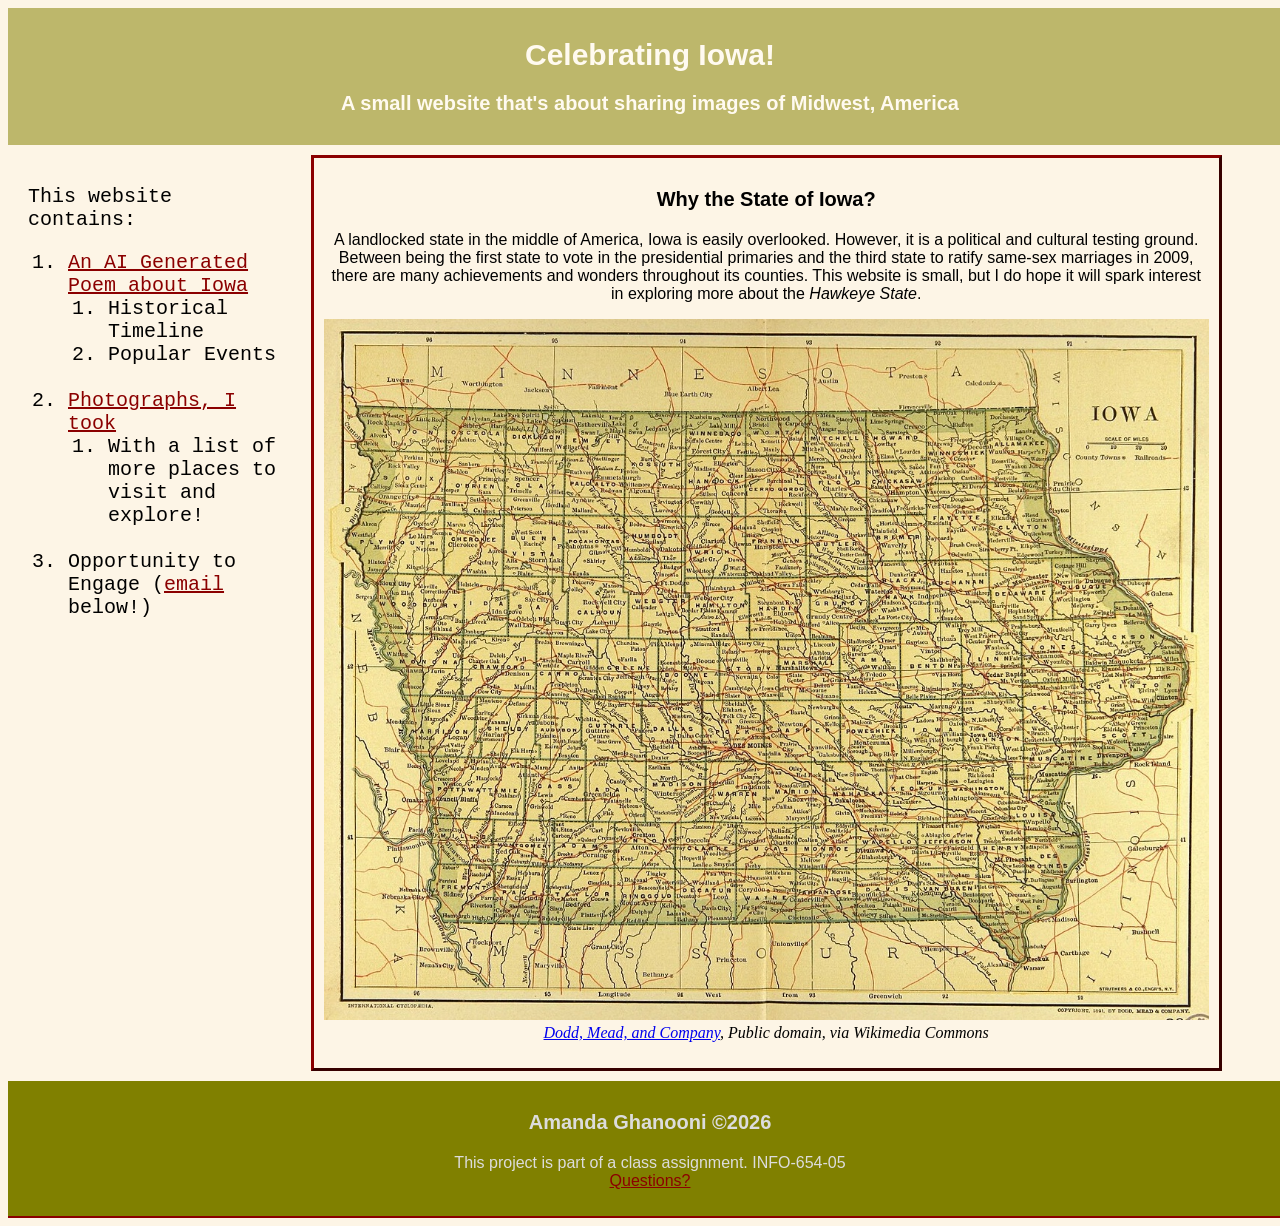
<file: index.html>
<!DOCTYPE html>
<html>
<head>
<meta charset="UTF-8">
<meta name="viewport" content="width=device-width, 
initial-scale=1.0">

<link rel="stylesheet" type="text/css" href="webprojectcss.css">
<title>HOMEWebProject</title>

<style>
</style>

</head> 

<body>

<div id="header">
	<h1>Celebrating Iowa!</h1>
	<h3>A small website that's about sharing images of Midwest, America</h3>
</div>

<div id="leftnav">
<p>This website contains:</p>
<ol>
<li><a href="about.html">An AI Generated Poem about Iowa</a>
	<ol>
	<li>Historical Timeline</li>
	<li>Popular Events</li>
</ol>	
<br>
<li><a href="work.html">Photographs, I took</a>
<ol>
	<li>With a list of more places to visit and explore!</li>
<br>
</ol>
<li>Opportunity to Engage (<a href="mailto:aghanoon@pratt.edu">email</a> below!)</li>

</ol>
</div>

<div id="centerbody">
<h3>Why the State of Iowa?</h3> 
<p>A landlocked state in the middle of America, Iowa is easily overlooked. However, it is a political and cultural testing ground. Between being the first state to vote in the presidential primaries and the third state to ratify same-sex marriages in 2009, there are many achievements and wonders throughout its counties. This website is small, but I do hope it will spark interest in exploring more about the <em>Hawkeye State</em>.</p>
 

<img src="images/Map_of_Iowa-Wiki.jpg" style="max-width: 100%;height: auto,; alt="IowaMap-Wiki"> 
 
<a href="https://commons.wikimedia.org/wiki/File:Map_of_Iowa.jpg"><em>Dodd, Mead, and Company</a>, Public domain, via Wikimedia Commons</em>

</p>
</div>


</body>
<div id="footer">

<h3>Amanda Ghanooni &copy;2026</h1>
	<p>This project is part of a class assignment. INFO-654-05
	<br/><a href="mailto:aghanoon@pratt.edu">Questions?</a></p>

</div> 

</body>
</html>
</file>
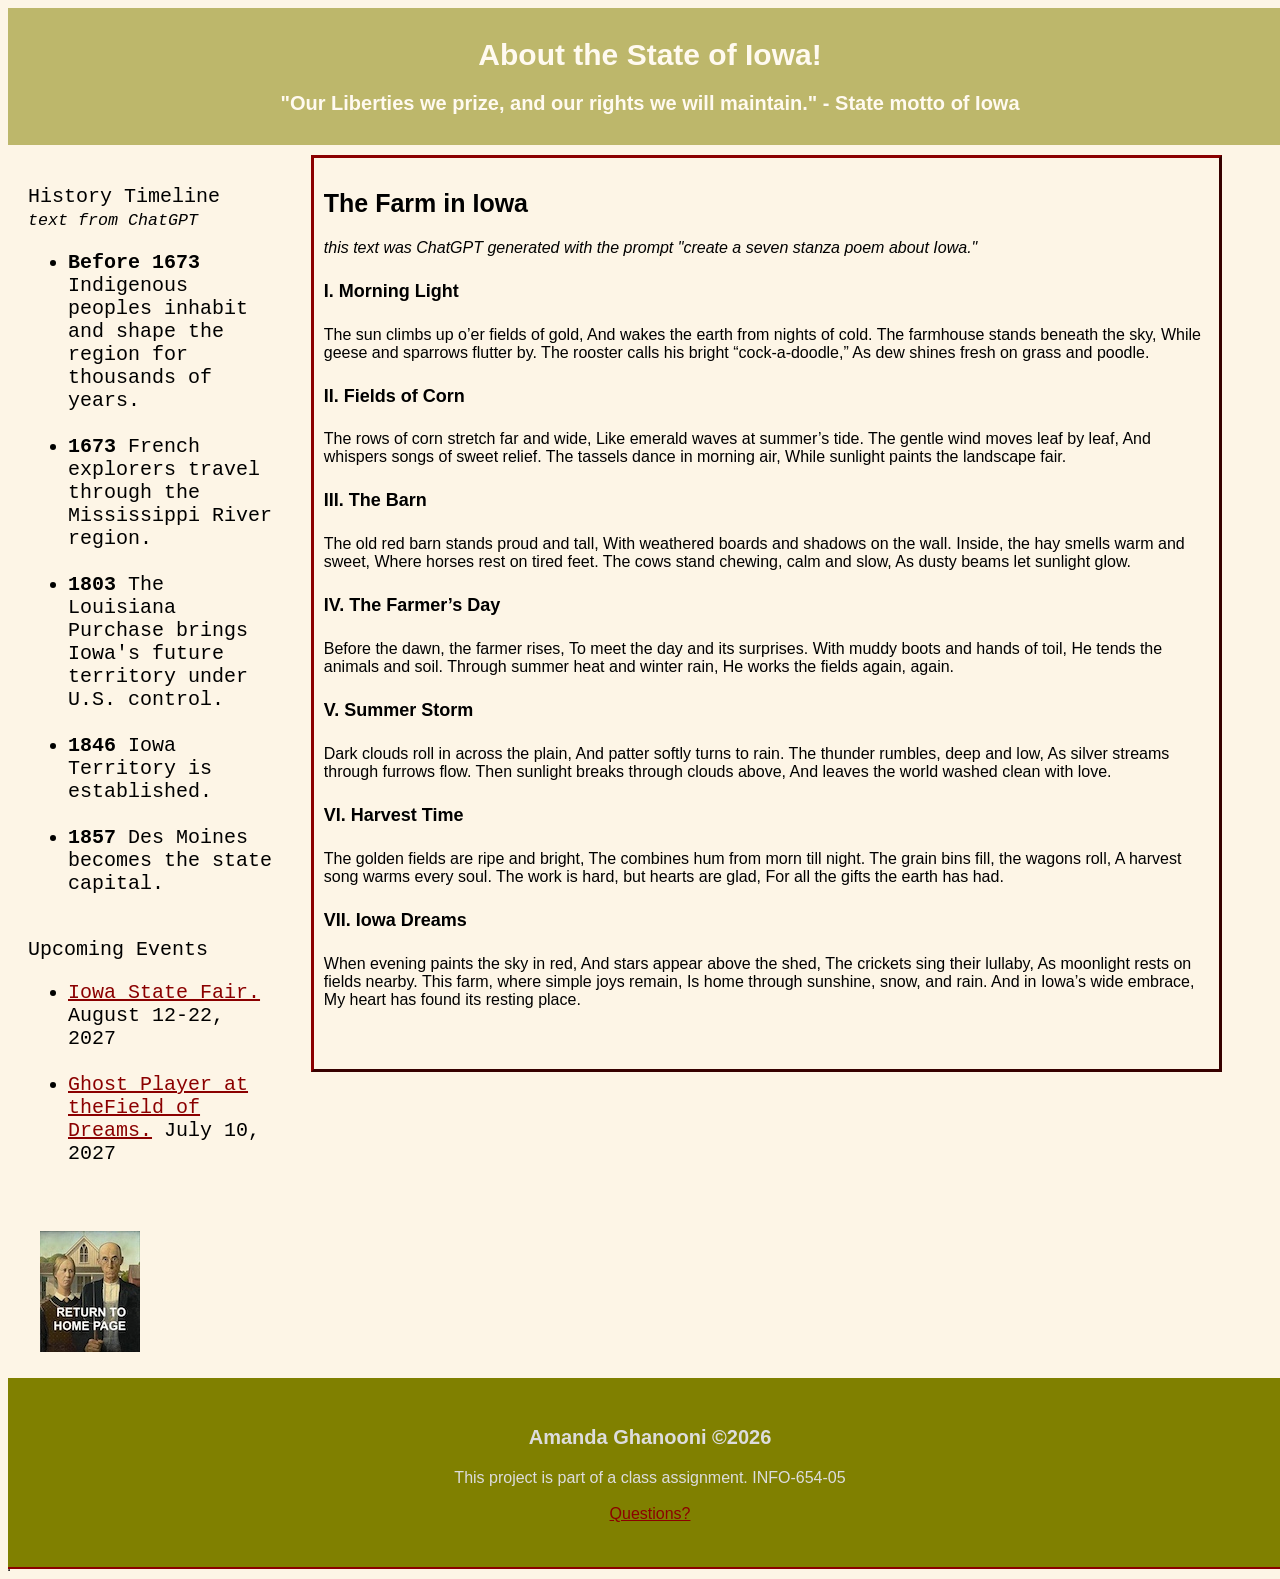
<file: about.html>
<!DOCTYPE html>
<html>
<head>

<meta charset="UTF-8">
<meta name="viewport" content="width=device-width, 
initial-scale=1.0">
<link rel="stylesheet" type="text/css" href="webprojectcss.css">

<title>ABOUTWebProject</title>

<style>

#centerbody {
  text-align:left; 
  
}


</style>

</head> 

<body>

<div id="header">
	<h1>About the State of Iowa!</h1>
	<h3>"Our Liberties we prize, and our rights we will maintain." - State motto of Iowa</h3>
</div>

<div id="leftnav">
<p>History Timeline</br>
<em><small>text from ChatGPT</small></em></p>
<ul>
<li><strong>Before 1673</strong> Indigenous peoples inhabit and shape the region for thousands of years.</li>
</br>
<li><strong>1673</strong> French explorers travel through the Mississippi River region.</li>
</br>
<li><strong>1803</strong> The Louisiana Purchase brings Iowa's future territory under U.S. control.</li>
</br>
<li><strong>1846</strong> Iowa Territory is established.</li>
</br>
<li><strong>1857</strong> Des Moines becomes the state capital.
</li>
</br>
</ul>
<p>Upcoming Events</p>
<ul>
<li><a href="https://www.iowastatefair.org/visit">Iowa State Fair.</a> August 12-22, 2027</li>
</br>
<li><a href="https://www.fieldofdreamsmoviesite.com/upcoming-events">Ghost Player at theField of Dreams.</a> July 10, 2027</li>
</br>
</ul>
</br>
<img src-align: center;> 
<a href="index.html"><img src="images/AmericanGothic-Wiki.jpeg" alt="HomePage"/>
</a>
</div>

<div id="centerbody">
<h2>The Farm in Iowa</h2>
<p><em>this text was ChatGPT generated with the prompt "create a seven stanza poem about Iowa."</em></p>
<h4>I. Morning Light</h4>
<p>The sun climbs up o’er fields of gold,
And wakes the earth from nights of cold.
The farmhouse stands beneath the sky,
While geese and sparrows flutter by.
The rooster calls his bright “cock-a-doodle,”
As dew shines fresh on grass and poodle.</p>

<h4>II. Fields of Corn</h4>
<p>The rows of corn stretch far and wide,
Like emerald waves at summer’s tide.
The gentle wind moves leaf by leaf,
And whispers songs of sweet relief.
The tassels dance in morning air,
While sunlight paints the landscape fair.</p>

<h4>III. The Barn</h4>
<p>The old red barn stands proud and tall,
With weathered boards and shadows on the wall.
Inside, the hay smells warm and sweet,
Where horses rest on tired feet.
The cows stand chewing, calm and slow,
As dusty beams let sunlight glow.</p>

<h4>IV. The Farmer’s Day</h4>
<p>Before the dawn, the farmer rises,
To meet the day and its surprises.
With muddy boots and hands of toil,
He tends the animals and soil.
Through summer heat and winter rain,
He works the fields again, again.</p>

<h4>V. Summer Storm</h4>
<p>Dark clouds roll in across the plain,
And patter softly turns to rain.
The thunder rumbles, deep and low,
As silver streams through furrows flow.
Then sunlight breaks through clouds above,
And leaves the world washed clean with love.</p>

<h4>VI. Harvest Time</h4>
<p>The golden fields are ripe and bright,
The combines hum from morn till night.
The grain bins fill, the wagons roll,
A harvest song warms every soul.
The work is hard, but hearts are glad,
For all the gifts the earth has had.</p>

<h4>VII. Iowa Dreams</h4>
<p>When evening paints the sky in red,
And stars appear above the shed,
The crickets sing their lullaby,
As moonlight rests on fields nearby.
This farm, where simple joys remain,
Is home through sunshine, snow, and rain.
And in Iowa’s wide embrace,
My heart has found its resting place. </p>
</br>
</p>

</div>

<div id="footer">
</br>
<h3>Amanda Ghanooni &copy;2026</h1>
	<p>This project is part of a class assignment. INFO-654-05</br>
	<br/><a href="mailto:aghanoon@pratt.edu">Questions?</a></p>
</br>
</div> 
</body>
<table border="1">
</file>
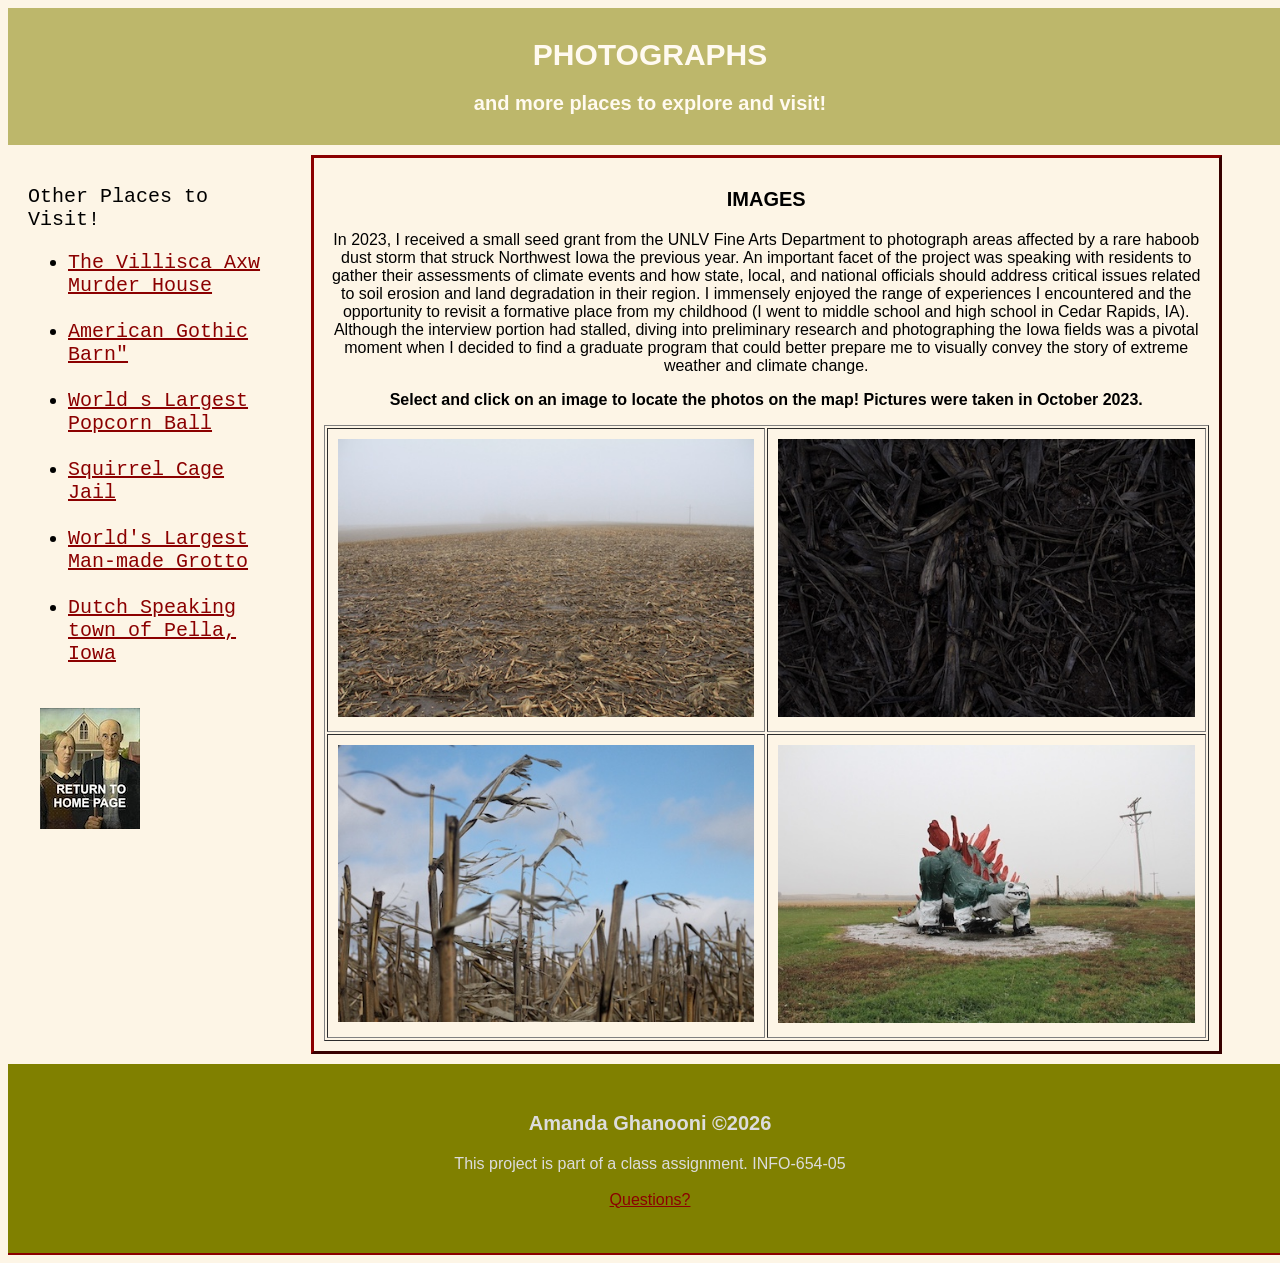
<file: work.html>
<!DOCTYPE html>
<html>
<head>
<meta name="viewport" content="width=device-width, 
initial-scale=1.0">
<meta charset="UTF-8">
<link rel="stylesheet" type="text/css" href="webprojectcss.css">


<title>PHOTOSWebProject</title>

<style>

img {max-width: 100%;height: auto;}


</style>

</head> 

<body>
<div id="header">
	<h1>PHOTOGRAPHS</h1>
	<h3>and more places to explore and visit!</h3>
</div>


<div id="leftnav">
<p>Other Places to Visit!</p>
<ul>
<li><a href="https://murderhouse.com/">The Villisca Axw Murder House</a></li>
</br>
<li><a href="https://www.google.com/maps/place/American+Gothic+Barn/@41.9176172,-91.4893626,17z/data=!3m1!4b1!4m6!3m5!1s0x87e48a87a197baf5:0xf79b45e7d999f024!8m2!3d41.9176172!4d-91.4893626!16s%2Fg%2F11c5df2pk5?entry=ttu&g_ep=EgoyMDI2MTAyMC4wIKXMDSoASAFQAw%3D%3D">American Gothic Barn"</a></li>
</br>
<li><a href="https://www.google.com/maps/place/World's+Largest+Popcorn+Ball/@42.4225232,-94.9999662,17z/data=!4m14!1m7!3m6!1s0x87ed55958074b9ff:0x333f9898a903b498!2sWorld's+Largest+Popcorn+Ball!8m2!3d42.4225232!4d-94.9999662!16s%2Fg%2F11gf1pygqw!3m5!1s0x87ed55958074b9ff:0x333f9898a903b498!8m2!3d42.4225232!4d-94.9999662!16s%2Fg%2F11gf1pygqw?entry=ttu&g_ep=EgoyMDI2MTAyMC4wIKXMDSoASAFQAw%3D%3D">World
s Largest Popcorn Ball</a></li>
</br>
<li><a href="https://www.thehistoricalsociety.org/museums/squirrel-cage-jail-1.html">Squirrel Cage Jail</a></li>
</br>
<li><a href="https://www.westbendgrotto.com/">World's Largest Man-made Grotto</a></li>
</br>
<li><a href="https://en.wikipedia.org/wiki/Pella_Dutch">Dutch Speaking town of Pella, Iowa</a></li>
</ul>
</br>
<img src-align: center;> 
<a href="index.html"><img src="images/AmericanGothic-Wiki.jpeg" alt="HomePage"/>
</a>

</div>

<div id="centerbody">
<h3>IMAGES</h3> 
<p>In 2023, I received a small seed grant from the UNLV Fine Arts Department to photograph areas affected by a rare haboob dust storm that struck Northwest Iowa the previous year. An important facet of the project was speaking with residents to gather their assessments of climate events and how state, local, and national officials should address critical issues related to soil erosion and land degradation in their region. I immensely enjoyed the range of experiences I encountered and the opportunity to revisit a formative place from my childhood (I went to middle school and high school in Cedar Rapids, IA). Although the interview portion had stalled, diving into preliminary research and photographing the Iowa fields was a pivotal moment when I decided to find a graduate program that could better prepare me to visually convey the story of extreme weather and climate change.</p>

<p><strong>Select and click on an image to locate the photos on the map! Pictures were taken in October 2023.</strong></p>

<table border="1">
<tr>
<td><a href="https://www.google.com/maps/@43.0575084,-96.0569654,434a,75y,0.4h,97.54t/data=!3m7!1e1!3m5!1sdIxy-6p3gptpmKRbf8XfpQ!2e0!6shttps:%2F%2Fstreetviewpixels-pa.clients6.google.com%2Fv1%2Fthumbnail%3Fcb_client%3Dmaps_sv.tactile%26w%3D900%26h%3D600%26pitch%3D-7.542670530265866%26panoid%3DdIxy-6p3gptpmKRbf8XfpQ%26yaw%3D0.40156707975495465!7i16384!8i8192?entry=ttu&g_ep=EgoyMDI2MTAyMC4wIKXMDSoASAFQAw%3D%3D">
<img src="images/CornHarvest-OrangeCityIowa.jpeg" alt="OrangeCityIowa"/></a> 
</td>

<td>
<a href="https://www.google.com/maps/place/Akron,+IA+51001/@42.8087235,-96.5720382,349a,75y,283.6h,72.01t/data=!3m7!1e1!3m5!1sCIABIhADycKzLghhtWfKuIoAB_dI!2e10!6shttps:%2F%2Flh3.googleusercontent.com%2Fgpms-cs-s%2FAM4Q-U9ZizMhXJx2crYZ23cG39X3FlPAhHOdDcpAwizRK7iUsWHZ3ym0mSckasWmkt0BNisWDIkVpq9Qmui_5HPoOvbhaE5XQOJyOYId1hBE2jvtrs-TvcHW4K0CESrBSMdOlMxe0VWDE6Oz18el%3Dw900-h600-k-no-pi17.987405246429375-ya76.21997346888466-ro0-fo100!7i5760!8i2880!4m6!3m5!1s0x878e700b50676f2d:0xd54ef359fa6b97bd!8m2!3d42.8287312!4d-96.5606159!16zL20vMHQyNXg?entry=ttu&g_ep=EgoyMDI2MTAyMC4wIKXMDSoASAFQAw%3D%3D"><img src="images/CornHarvest-AkronIowa.jpeg" alt="AkronIowa"/></a> 
</td>
</tr>
<tr>

<td>
<a href="https://www.google.com/maps/place/Remsen,+IA+51050/@42.8224279,-96.0574827,400a,75y,357.19h,91.37t/data=!3m7!1e1!3m5!1s3knK-SCParLHT8pOK37UoQ!2e0!6shttps:%2F%2Fstreetviewpixels-pa.clients6.google.com%2Fv1%2Fthumbnail%3Fcb_client%3Dmaps_sv.tactile%26w%3D900%26h%3D600%26pitch%3D-1.3709194849728021%26panoid%3D3knK-SCParLHT8pOK37UoQ%26yaw%3D357.19246824342383!7i16384!8i8192!4m6!3m5!1s0x878dbbc4ad6e8e0f:0x6d860620f82ee71d!8m2!3d42.8125933!4d-95.9733503!16zL20vMHQyOG4?entry=ttu&g_ep=EgoyMDI2MTAyMC4wIKXMDSoASAFQAw%3D%3D">
<img src="images/Field-RemsenIowa.jpeg" alt="RemsenIowa"/></a>

<td><a href="https://www.google.com/maps/place/Stegosaurus+of+Akron/@42.8159446,-96.5677633,17z/data=!3m1!4b1!4m6!3m5!1s0x878e71e7445b5a1f:0x4366f494ff942b25!8m2!3d42.8159446!4d-96.5677633!16s%2Fg%2F11j1_gmh9m?entry=ttu&g_ep=EgoyMDI2MTAyMC4wIKXMDSoASAFQAw%3D%3D">
<img src="images/Stegosaurus-AkronIowa.jpeg" alt="StegosaurusIowa"/></a>  
</td>
</tr>
</table>
</div>

<div id="footer">
</br>
<h3>Amanda Ghanooni &copy;2026</h1>
	<p>This project is part of a class assignment. INFO-654-05</br>
	<br/><a href="mailto:aghanoon@pratt.edu">Questions?</a></p>
</br>
</div> 


</body>
</html>
</file>
<file: webprojectcss.css>
#header, #footer {width: 100%; text-align:center;}

	
	#header {
    	background: #BDB76B;
    	color: #FFFAF0;
    	font-family: Arial, Helvetica, sans-serif;
    	font-size: 16px;
    	border-bottom: 5px;
	text-align: center;
	}	


	#footer {
	background: #808000; 
	color:#DCDCDC;
	a:link {color: #8B0000}
 	a:visited {color: #8B0000;}
    	a:hover {color: #FFC0CB}
	font-family: Arial, Helvetica, sans-serif; 
	text-align: center; clear: left; 
	background:#808000; color:#DCDCDC; 
	border-bottom: 2px solid #8B0000
	}

	
	#leftnav, #centerbody {margin:10px; float:left;}

	#leftnav { 
	border-style: hidden;
	a:link {color: #8B0000}
 	a:visited {color: #8B0000;}
    	a:hover {color: #FFC0CB}
	font-family: Lucida Console, Courier New, monospace;
	font-size: 20px; 
	width:20%; height:100%;
	p { 
        font-style: normal;
        font-size: 20px;
        font-family: Lucida Console, Courier New, monospace; }
	}
	
	#centerbody {
	border:3px outset #8B0000; 
	text-align:center; 
	width:70%; height: 100%;
	} 
	
	
	th, td {
  	padding: 10px;
	}
	
	div {
 	padding: 10px 10px 10px 10px;
	}

	body {
  	background-color: #FDF5E6; 
  	font-size: 16px;
  	color: black;
	}

	h1 {
  	font-family: Arial, Helvetica, sans-serif;
  	font-size: 30px;
  	color;
	}

	h2 {
  	font-family: Arial, Helvetica, sans-serif;
  	font-size: 25px;
  	color;
	}

	h3 {
  	font-family: Arial, Helvetica, sans-serif;
  	font-size: 20px;
  	color; 
	}

	h4 {
  	font-family: Arial, Helvetica, sans-serif;
  	font-size: 18px;
  	color; 
	}

	p { 
        font-style: normal;
        font-size: 16px;
        font-family: Arial, Helvetica, sans-serif; }
</file>
